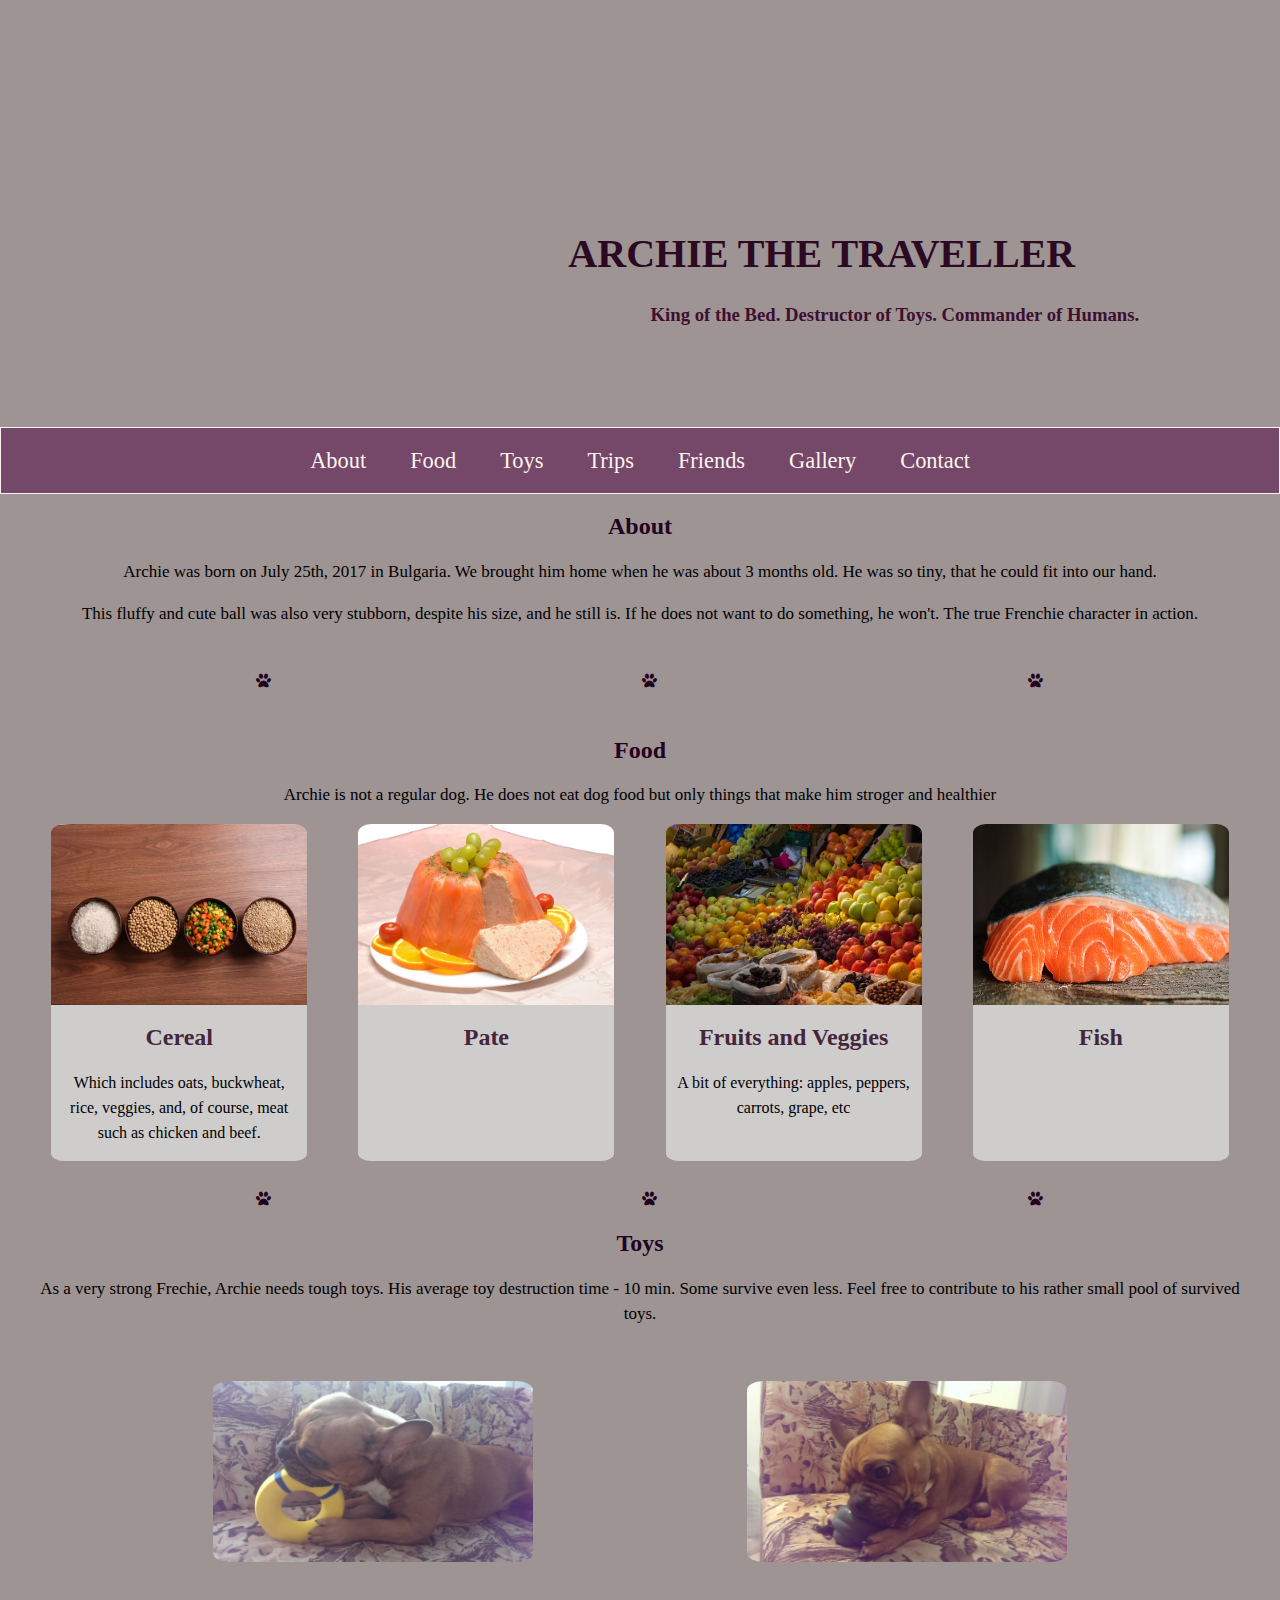
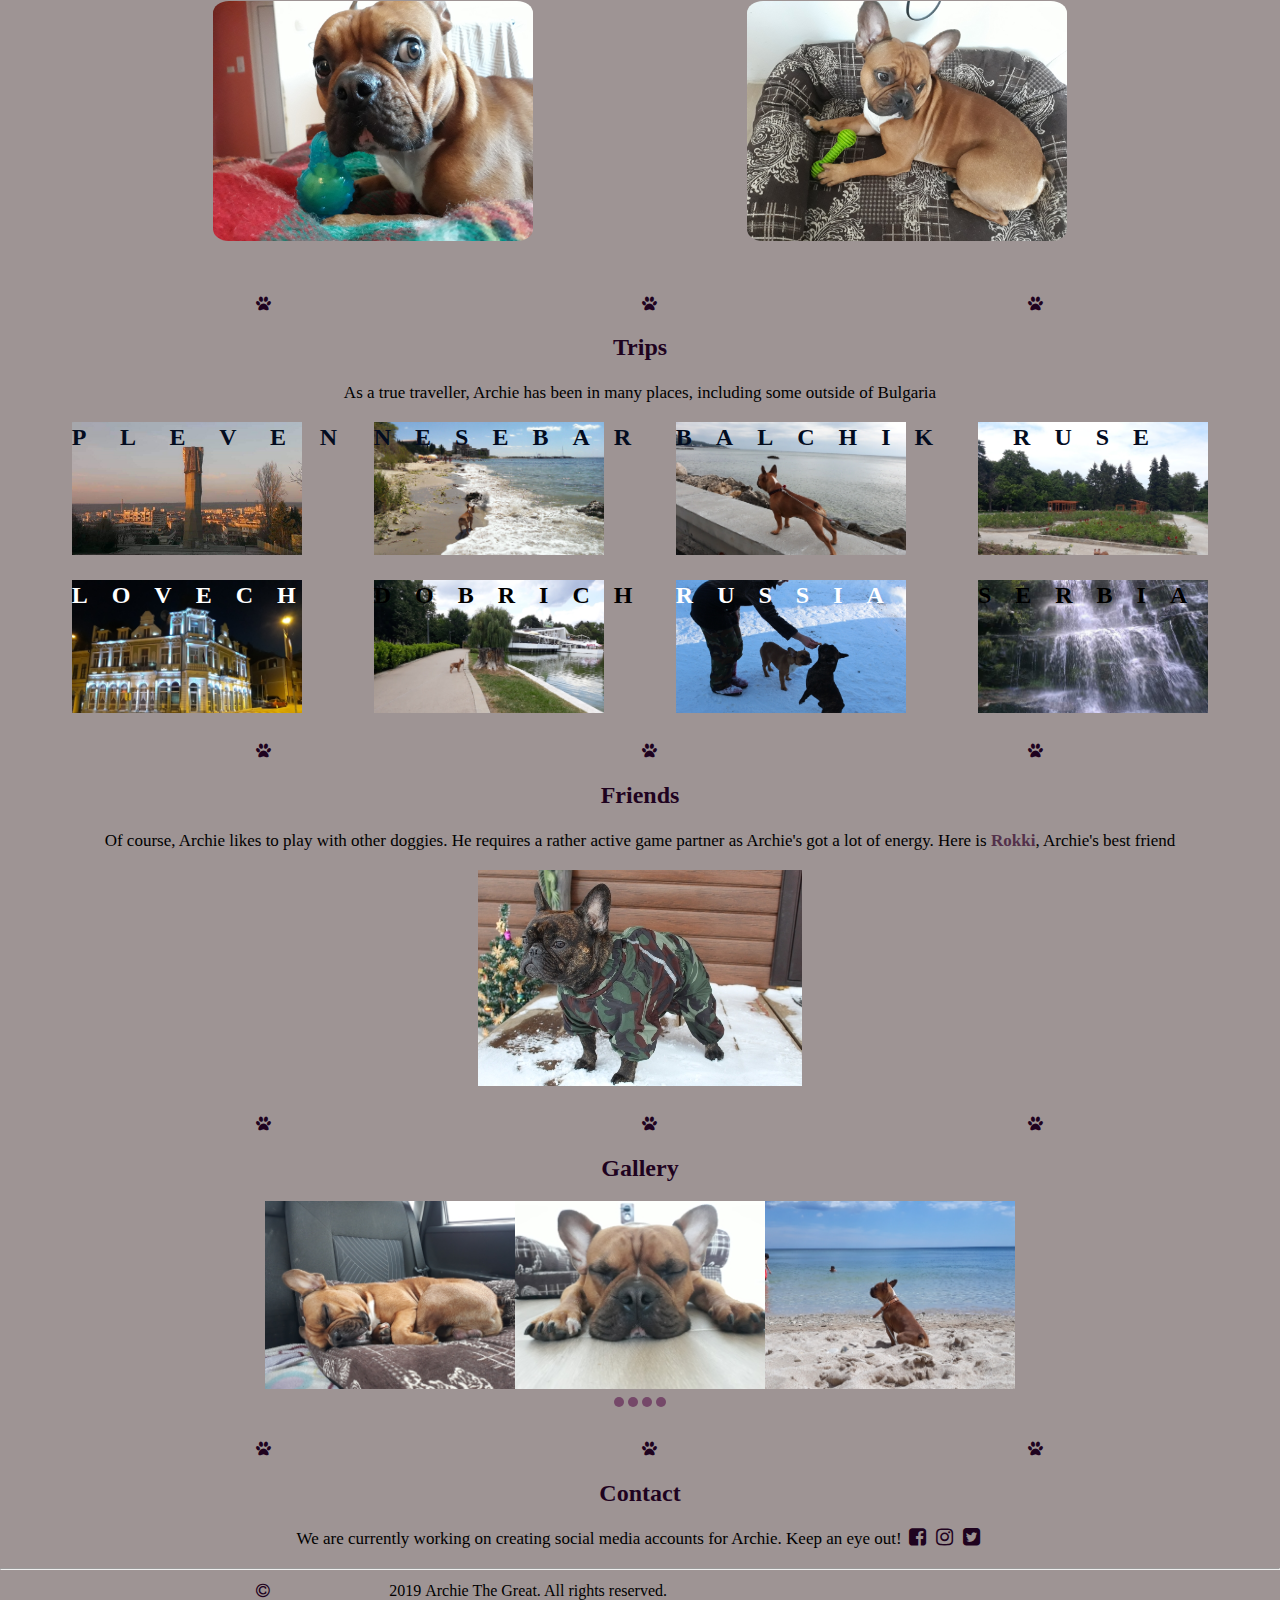
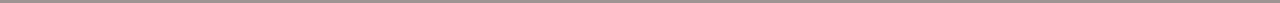
<file: index.html>
<!DOCTYPE html>
<html lang="en">
<head>
    <link rel="stylesheet" type="text/css" href="https://maxcdn.bootstrapcdn.com/font-awesome/4.7.0/css/font-awesome.css">
    <link href="resources/style.css" type="text/css" rel="stylesheet">
    <meta charset="UTF-8">
    <meta name="viewport" content="width=device-width, initial-scale=1.0">
    <meta http-equiv="X-UA-Compatible" content="ie=edge">
    <title>Archie The Great</title>
</head>
  <body>
      <div class="wholebody">

      <!-- Header -->

     <div class="main">
       <h1 class="title">Archie The Traveller</h1>
       <h3 class="subtitle">King of the Bed. Destructor of Toys. Commander of Humans.</h3>
     </div>
      
 <!-- Navigation Bar -->
  
    <header class="navigation">
      <nav>
        <span class="item"><a href="#about">About</a></span>
        <span class="item"><a href="#food">Food</a></span>
        <span class="item"><a href="#toys">Toys</a></span>
        <span class="item"><a href="#trips">Trips</a></span>
        <span class="item"><a href="#friends">Friends</a></span>
        <span class="item"><a href="#gallery">Gallery</a></span>
        <span class="item"><a href="#contact">Contact</a></span>
      </nav>
    </header>
      
    <header class="navigation-mobile">
        <nav>
            <div class="mobile-item"><a href="#about">About</a></div>
            <div class="mobile-item"><a href="#food-mobile">Food</a></div>
            <div class="mobile-item"><a href="#toys">Toys</a></div>
            <div class="mobile-item"><a href="#trips">Trips</a></div>
            <div class="mobile-item"><a href="#friends">Friends</a></div>
            <div class="mobile-item"><a href="#gallery">Gallery</a></div>
            <div class="mobile-item"><a href="#contact">Contact</a></div>
          </nav>
    </header>  
    

   <!-- Section 'About'-->
    
  <div id="about" class="about">

      <h2 class="list-item">About</h2>
    <div class="description">  
      <p>Archie was born on July 25th, 2017 in Bulgaria. We brought him home when he was about 3 months old. He was so tiny, that he could fit into our hand.</p>
      <p>This fluffy and cute ball was also very stubborn, despite his size, and he still is. If he does not want to do something, he won't. The true Frenchie character in action.</p>  
    </div> 
  </div>
  <br>
  <i class="fa fa-paw"></i><i class="fa fa-paw"></i><i class="fa fa-paw"></i>
  <br>
  <br>
      
    <!-- Section Food-->  
   
      <div class="food-section">

  <h2 class="list-item" id="food">Food</h2>
          
  <div class="description">
    <p>Archie is not a regular dog. He does not eat dog food but only things that make him stroger and healthier</p>
  </div>
 

  <div class="pictures-box-one">

    <img src="resources/wholegrains.jpg" alt="Cereal">
    <img src="resources/pate2.jpg" alt="Pate">
    <img src="resources/fruits.jpg" alt="Fruits and Veggies">
    <img src="resources/fish.jpg" alt="Fish">

  </div>

  

  <div class="food-row">  

    <div class="cereal-box">
      <h2 class="food-title">Cereal</h2>
      <p>Which includes oats, buckwheat, rice, veggies, and, of course, meat such as chicken and beef.</p>   
    </div>

    <div class="pate-box">
      <h2 class="food-title">Pate</h2>
    </div>

    <div class="fruits-box">
      <h2 class="food-title">Fruits and Veggies</h2>
      <p>A bit of everything: apples, peppers, carrots, grape, etc</p>
    </div>
 
    <div class="fish-box">
      <h2 class="food-title">Fish</h2>

    </div>

  </div>  
</div>

<h2 class="list-item" id="food-mobile">Food</h2>

  <div class="pictures-box-two">
    <img src="resources/wholegrains.jpg" alt="Oats">
    <img src="resources/pate2.jpg" alt="Pate">
  </div>

  <div class="food-section-mobile">

    <div class="cereal-box">
      <h2 class="food-title">Cereal</h2>
    </div> 
    <div class="pate-box">
      <h2 class="food-title">Pate</h2>
    </div>

  </div>

  <div class="pictures-box-two">
    <img src="resources/fruits.jpg" alt="Fruits and Veggies">
    <img src="resources/fish.jpg" alt="Fish">
  </div>

  <div class="food-section-mobile">

    <div class="fruits-box">
      <h2 class="food-title">Fruits and Veggies</h2>
    </div>

    <div class="fish-box">
      <h2 class="food-title">Fish</h2>
    </div>
  </div>
          
   <div class="food-tiny">
     
     <img src="resources/wholegrains.jpg" alt="Oats">
     <h2 class="food-title">Cereal</h2>
     <img src="resources/pate2.jpg" alt="Pate">
     <h2 class="food-title">Pate</h2>
     <img src="resources/fruits.jpg" alt="Fruits and Veggies">
     <h2 class="food-title">Fruits and Veggies</h2>
     <img src="resources/fish.jpg" alt="Fish">
     <h2 class="food-title">Fish</h2>

     
  </div>

  <br>
  <i class="fa fa-paw"></i><i class="fa fa-paw"></i><i class="fa fa-paw"></i>
  <br>
      
      
 <!--  Section 'Toys'-->

  <div class="toy-section">

    <h2 class="list-item" id="toys">Toys</h2>

    <div class="description">
      <p class="toys">As a very strong Frechie, Archie needs tough toys. His average toy destruction time - 10 min. Some survive even less. Feel free to contribute to his rather small pool of survived toys.</p>
    </div>  
  
    <div class="toys-pics-one">

      <img src="resources/toy1.jpg" alt="Yellow Wheel">
      <img src="resources/toy6.jpg" alt="Gray toy">

    </div>

    <div class="toys-pics-one">

      <img src="resources/toy5.jpg" alt="Looking surprised">
      <img src="resources/toy7.jpg" alt="Green bone">

    </div>

  </div>

  <br>
  <br>
  <i class="fa fa-paw"></i><i class="fa fa-paw"></i><i class="fa fa-paw"></i>
  <br>
      
  <!--  Section 'Trips'-->

  <h2 class="list-item" id="trips">Trips</h2>
  <div class="description">
    <p class="trips">As a true traveller, Archie has been in many places, including some outside of Bulgaria</p>
  </div>  
  
  <div class="towns">

    <div class="towns-row-one">

        <h4 class="pleven">Pleven</h4>
        <h4 class="nesebar">Nesebar</h4>
        <h4 class="balchik">Balchik</h4>
        <h4 class="ruse">Ruse</h4>

    </div>

    <br>

    <div class="towns-row-two">

        <h4 class="lovech">Lovech</h4>
        <h4 class="dobrich">Dobrich</h4>
        <h4 class="russia">Russia</h4>
        <h4 class="serbia">Serbia</h4>

    </div>


  </div>

  <div class="towns-mobile">
    
    <div class="towns-mobile-one">
      <h4 class="pleven">Pleven</h4>
      <h4 class="nesebar">Nesebar</h4>
    </div>
    <div class="towns-mobile-two">
      <h4 class="balchik">Balchik</h4>
      <h4 class="ruse">Ruse</h4>
    </div>
    <div class="towns-mobile-three">
      <h4 class="lovech">Lovech</h4>
      <h4 class="dobrich">Dobrich</h4>
    </div>
    <div class="towns-mobile-four">
      <h4 class="russia">Russia</h4>
      <h4 class="serbia">Serbia</h4>
    </div>

  </div>


  <br>
  <i class="fa fa-paw"></i><i class="fa fa-paw"></i><i class="fa fa-paw"></i>
  <br>    
  
  <!-- Section 'Friends'-->

  <h2 class="list-item" id="friends">Friends</h2>
  
  <div class="description">
    <p>Of course, Archie likes to play with other doggies. He requires a rather active game partner as Archie's got a lot of energy. Here is <a class="rokki-page" href="resources/rokki.html" target="_blank">Rokki</a>, Archie's best friend</p>
  </div>


  <div class="rokki-image">
    <img src="resources/rokki.JPG" alt="Rokki at the summer house">
  </div>

  <br>
  <i class="fa fa-paw"></i><i class="fa fa-paw"></i><i class="fa fa-paw"></i>
  <br>
      
   <!-- Section 'Gallery'-->

  <h2 class="list-item" id="gallery">Gallery</h2>


  <div class="slider-holder">

    <span id="slider-image-1"></span>
    <span id="slider-image-2"></span>
    <span id="slider-image-3"></span>
    <span id="slider-image-4"></span>
    <div class="image-holder">
  
    
      
      <div class="slider-image"><img src="resources/slide1.jpg" alt=""></div>
      <div class="slider-image"><img src="resources/slide3.jpg" alt=""></div>
      <div class="slider-image"><img src="resources/slide4.jpg" alt=""></div>
      <div class="slider-image"><img src="resources/slide5.jpg" alt=""></div>
      <div class="slider-image"><img src="resources/slide12.jpg" alt=""></div>
      <div class="slider-image"><img src="resources/slide7.jpeg" alt=""></div>
      <div class="slider-image"><img src="resources/slide11.jpg" alt=""></div>
   
    </div>

    <div class="button-holder">
      <a href="#slider-image-1" class="slider-change"></a>
      <a href="#slider-image-2" class="slider-change"></a>
      <a href="#slider-image-3" class="slider-change"></a>
      <a href="#slider-image-4" class="slider-change four"></a>
    </div>
    
  </div>


  <br>
  <i class="fa fa-paw"></i><i class="fa fa-paw"></i><i class="fa fa-paw"></i>
  <br>

  <!--  Section 'Contact'-->


  <h2 class="list-item" id="contact">Contact</h2> 

<div class="description">
  <p>We are currently working on creating social media accounts for Archie. Keep an eye out!   <a href="https://www.facebook.com/" target="_blank"><i class="fa fa-facebook-square"></i></a>  <a href="https://www.instagram.com"><i class="fa fa-instagram"></i></a>  <a href="https://twitter.com"><i class="fa fa-twitter-square"></i></a></p>

</div> 

  <!--  Footer-->

  <hr>
  <footer class="footer">
    <span><i class="fa fa-copyright"></i> 2019 Archie The Great. All rights reserved.</span>

    </footer>
  </div>    
  
      
  
  </body>
</html>
</file>
<file: resources/style.css>
html {
    font-family: 'Cambria', 'Cochin', 'Georgia', 'Times', 'Times New Roman', serif;
    font-size: 16px;
    line-height: 25px;
  }

body {
    margin: 0;
    background-color: #9E9494;
}

.title {
    color: #2B0922;
    text-align: right;
    font-size: 2.5rem;
    text-transform: uppercase;
    margin-right: 16%;
    padding-top: 16%;
    line-height: 1.1em;
}

.subtitle {
    color: #3E0F31;
    text-align: right;
    margin-right: 11%;
    margin-left: 30%;
}

.main {
    background-image: url("https://blondepanda.github.io/resources/IMG_5145.JPG");
    background-repeat: no-repeat;
    background-position: bottom;
    background-size: cover;
    width: 100%;
    height: 400px;
}

/* Navigation Bar */

a {
    color: seashell;
    text-decoration: none;
}

a:hover {
    text-decoration: underline;
}

.navigation {
    display: flex;
    flex-wrap: wrap;
}

header {
    background-color: #754869;
    border: 1px solid seashell;
    align-items: center;
    justify-content: space-between;
}

nav {
    text-align: center;
    flex-grow: 5;
    flex-shrink: 3;
}

.item {
    display: inline-flex;
    padding: 20px 20px;
    font-size: 1.4rem;
}

.navigation-mobile {
    display: none;
}

/*  Common Features  */

.list-item {
    text-align: center;
    color: rgb(31, 3, 31);
}

.fa {
    display: inline;
    margin-left: 20%;
    margin-right: 9%;
    text-align: center;
    color: rgb(31, 3, 31);
}

.description {
    text-align: center;
    font-size: 17px;
    margin-left: 3%;
    margin-right: 3%;
}

/* Food Section  */

.pictures-box-one {
    display: flex;
    flex-wrap: wrap;
    justify-content: space-evenly;
}

.pictures-box-one img {
    height: auto;
    width: 20%;
    border-top-left-radius: 5%;
    border-top-right-radius: 5%;
}

.food-row {
    display: flex;
    flex-wrap: wrap;
    justify-content: space-evenly;
}

.pate-box,
.cereal-box,
.fruits-box,
.fish-box {
    height: auto;
    width: 20%;
    background-color: rgb(207, 204, 204);
    border-bottom-left-radius: 5%;
    border-bottom-right-radius: 5%;
}

.food-title {
    color: #44263c;
    text-align: center;
}

.fruits-box p,
.cereal-box p {
    text-align: center;
    margin-left: 3%;
    margin-right: 3%;
}

.pictures-box-two,
.food-section-mobile,
#food-mobile,
.tiny {
    display: none;
}

.food-tiny {
    display: none;
}

/*  */

.toys-pics-one {
    display: flex;
    flex-wrap: wrap;
    justify-content: space-evenly;
}

.toys-pics-one img {
    height: auto;
    width: 25%;
    border-radius: 5%;
    margin-top: 3%;
}

.toys-mobile {
    display: none;
}



/* Trips Section */

.towns-row-one,
.towns-row-two {
    display: flex;
    flex-wrap: wrap;
    justify-content: space-evenly;
}

.pleven,
.nesebar,
.balchik,
.ruse,
.lovech,
.dobrich,
.serbia,
.russia {
    background-repeat: no-repeat;
    background-size: cover;
    width: 18%;
    height: 130px;
    background-position: top;
    text-align: center;
}

.pleven {
    background-image: url("https://blondepanda.github.io/resources/pleven.jpg");
}

.nesebar {
    background-image: url("https://blondepanda.github.io/resources/Nesebar.jpg");
}

.balchik {
    background-image: url("https://blondepanda.github.io/resources/balchik22.jpg");
}

.ruse {
    background-image: url("https://blondepanda.github.io/resources/Ruse2.jpg");
}

.lovech {
    background-image: url("https://blondepanda.github.io/resources/Lovech2.jpg");
}

.dobrich {
    background-image: url("https://blondepanda.github.io/resources/Dobrich2.jpg");
}

.serbia {
    background-image: url("https://blondepanda.github.io/resources/serbia1.jpg");
}

.russia {
    background-image: url("https://blondepanda.github.io/resources//russia.JPG");
}

h4.pleven {
    padding-top: 3px;
    color: rgb(3, 12, 31);
    text-transform: uppercase;
    letter-spacing: 1.4em;
    font-size: 24px;
    margin: 0px;
}

h4.nesebar,
h4.balchik,
h4.ruse {
    margin: 0px;
    padding-top: 3px;
    color: rgb(3, 12, 31);
    text-transform: uppercase;
    letter-spacing: 1em;
    font-size: 24px;
}

h4.dobrich,
h4.serbia {
    margin: 0px;
    padding-top: 3px;
    color: black;
    text-transform: uppercase;
    letter-spacing: 1em;
    font-size: 24px;
}

h4.lovech,
h4.russia {
    margin: 0px;
    padding-top: 3px;
    color:white;
    text-transform: uppercase;
    letter-spacing: 1em;
    font-size: 24px;
}

.towns-mobile {
    display: none;
}

/* Friends */

a.rokki-page {
    text-decoration: none;
    color: #53304a;
    font-weight: bold;
}

a.rokki-page:hover {
    text-decoration: underline;
    color: white;
    background-color: #754c6b;
    transition: color .3s ease-out;
}

.rokki-image img {
    margin-left: auto;
    margin-right: auto;
    display: block;
}

/* Gallery Section */

.slider-holder {
    width: 750px;
    height: 210px;
    margin-left: auto;
    margin-right: auto;
    margin-top: 0px;
    text-align: center;
    overflow: hidden;
}
       
.image-holder {
    width: 1750px;
    background-color: #9E9494;
    height: 200px;
    clear: both;
    position: relative;
           
    -webkit-transition: left 2s;
    -moz-transition: left 2s;
    -o-transition: left 2s;
    transition: left 2s;
}
       
.slider-image {
    float: left;
    margin: 0px;
    padding: 0px;
    position: relative;
}

.slider-image img {
    width: 250px;
    height: auto;
    align-self: center;
}
       
#slider-image-1:target ~ .image-holder {
    left: 0px;
}
       
#slider-image-2:target ~ .image-holder {
    left: -250px;
}

#slider-image-3:target ~ .image-holder {
    left: -750px;
}

#slider-image-4:target ~ .image-holder {
    left: -1000px;
}
       
.button-holder {
    position: relative;
    top: -20px;
}
       
.slider-change {
    display: inline-block;
    height: 10px;
    width: 10px;
    border-radius: 5px;
    background-color: #754869;
}

.slider-change:hover {
    background-color: #2e1628;
}

/* Contact Section */

.fa-facebook-square,
.fa-instagram,
.fa-twitter-square {
    color: rgb(31, 3, 31);
    font-size: 20px;
    margin: 3px;
}

a.social-media {
    text-decoration: none;

a.social-media:hover {
    text-decoration: none;
}

/* Footer Section */

footer {
    color: rgb(77, 73, 73);
}

.fa-copyright {
    margin-left: 5%;
    margin-right: 0;
}
    

@media only screen and (max-width: 1400px) {
    h4.pleven {
        letter-spacing: 1em;
    }
}

@media only screen and (max-width: 1370px) {
    h4.nesebar,
    h4.balchik,
    h4.dobrich {
        letter-spacing: 0.8em;
    }
}

@media only screen and (max-width: 1230px) {
    h4.nesebar,
    h4.balchik,
    h4.dobrich,
    h4.pleven,
    h4.russia,
    h4.serbia,
    h4.lovech,
    h4.ruse {
        letter-spacing: initial;
    }
    .pleven,
    .nesebar,
    .balchik,
    .ruse,
    .lovech,
    .dobrich,
    .serbia,
    .russia {
        border-radius: 5%;
    }
}

@media only screen and (min-width: 840px) and (max-width: 1024px) and (orientation: landscape) {
    .subtitle {
        margin-right: 6%;
    }
}

@media only screen and (max-width: 840px) {
    .subtitle {
        margin-right: 2%;
        text-align: center;
    }
    .food-section {
        display: none;
    }
    .pictures-box-two,
    .food-section-mobile {
        display: flex;
        flex-wrap: wrap;
        justify-content: space-evenly;
    }
    .pictures-box-two img {
        height: auto;
        width: 30%;
        border-top-left-radius: 5%;
        border-top-right-radius: 5%;
        margin-top: 3%;
    }
    .food-title {
        color: #44263c;
        text-align: center;
    }
    .pate-box,
    .cereal-box,
    .fruits-box,
    .fish-box {
    height: auto;
    width: 30%;
    background-color: rgb(207, 204, 204);
    border-bottom-left-radius: 5%;
    border-bottom-right-radius: 5%;
    }
    #food-mobile {
        display:block;
    }
    .toys-pics-one img {
        width: 40%;
        height: auto;
        border-radius: 5%;
        margin-top: 3%;
    }
}

@media only screen and (min-width: 500px) and (max-width: 750px) {
    .slider-holder {
        width: 500px;
    }
    #slider-image-4:target ~ .image-holder {
        left: -1250px;
    }
}

@media only screen and (max-width: 700px) {
    .towns {
        display: none;
    }
    .towns-mobile {
        display: block;
    }
    .towns-mobile-one,
    .towns-mobile-two,
    .towns-mobile-three,
    .towns-mobile-four {
        display: flex;
        flex-wrap: wrap;
        justify-content: space-evenly;
        margin-top: 3%;
    }
    .pleven {
        background-image: url("https://blondepanda.github.io/resources/pleven.jpg");
    }
    
    .nesebar {
        background-image: url("https://blondepanda.github.io/resources/Nesebar.jpg");
    }
    
    .balchik {
        background-image: url("https://blondepanda.github.io/resources/balchik22.jpg");
    }
    
    .ruse {
        background-image: url("https://blondepanda.github.io/resources/Ruse2.jpg");
    }
    
    .lovech {
        background-image: url("https://blondepanda.github.io/resources/Lovech2.jpg");
    }
    
    .dobrich {
        background-image: url("https://blondepanda.github.io/resources/Dobrich2.jpg");
    }
    
    .serbia {
        background-image: url("https://blondepanda.github.io/resources/serbia1.jpg");
    }
    
    .russia {
        background-image: url("https://blondepanda.github.io/resources/russia.JPG");
    }
    .pleven,
    .nesebar,
    .balchik,
    .ruse,
    .lovech,
    .dobrich,
    .serbia,
    .russia {
    background-repeat: no-repeat;
    background-size: cover;
    width: 37%;
    height: 130px;
    background-position: top;
    text-align: center;
}

@media only screen and (max-width: 500px) {
    .title {
        color: white;
    }
    .navigation {
        display: none;
    }
    .navigation-mobile {
        display: flex;
        flex-wrap: wrap;
    }
    .mobile-item {
        border: 0.02px seashell solid;
        letter-spacing: 1.1rem;
        font-size: 18px;
        padding-top: 5px;
        padding-bottom: 5px;
    }
    .mobile-item a:hover {
        text-decoration: none;
    }
    #slider-image-4:target ~ .image-holder {
        left: -1500px;
    }
    .slider-holder {
        width: 250px;
    }
    .slider-change {
        margin: 2%;
    }
    .pictures-box-two,
    .food-section-mobile {
        display: none;
    }
    .food-tiny {
        display: flex;
        flex-wrap: wrap;
        justify-content: space-evenly;
    }
    .food-tiny img {
        height: 30%;
        width: 70%;
        border-top-left-radius: 5%;
        border-top-right-radius: 5%;
        margin-bottom: 0px;
    }
    .food-tiny h2 {
      height: 40px;
      width: 70%;
      background-color: rgb(207, 204, 204);
      border-bottom-left-radius: 5%;
      border-bottom-right-radius: 5%;
      text-align: center;
      margin-top: 0px;
    }
    .tiny {
        display: block;
    }
    .toys-pics-one {
        display: none;
    }
    .toys-mobile {
        display: flex;
        flex-wrap: wrap;
        justify-content: space-evenly;
    }
    .toys-mobile img {
        height: 30%;
        width: 70%;
        margin-top: 3%;
    }
}
</file>
